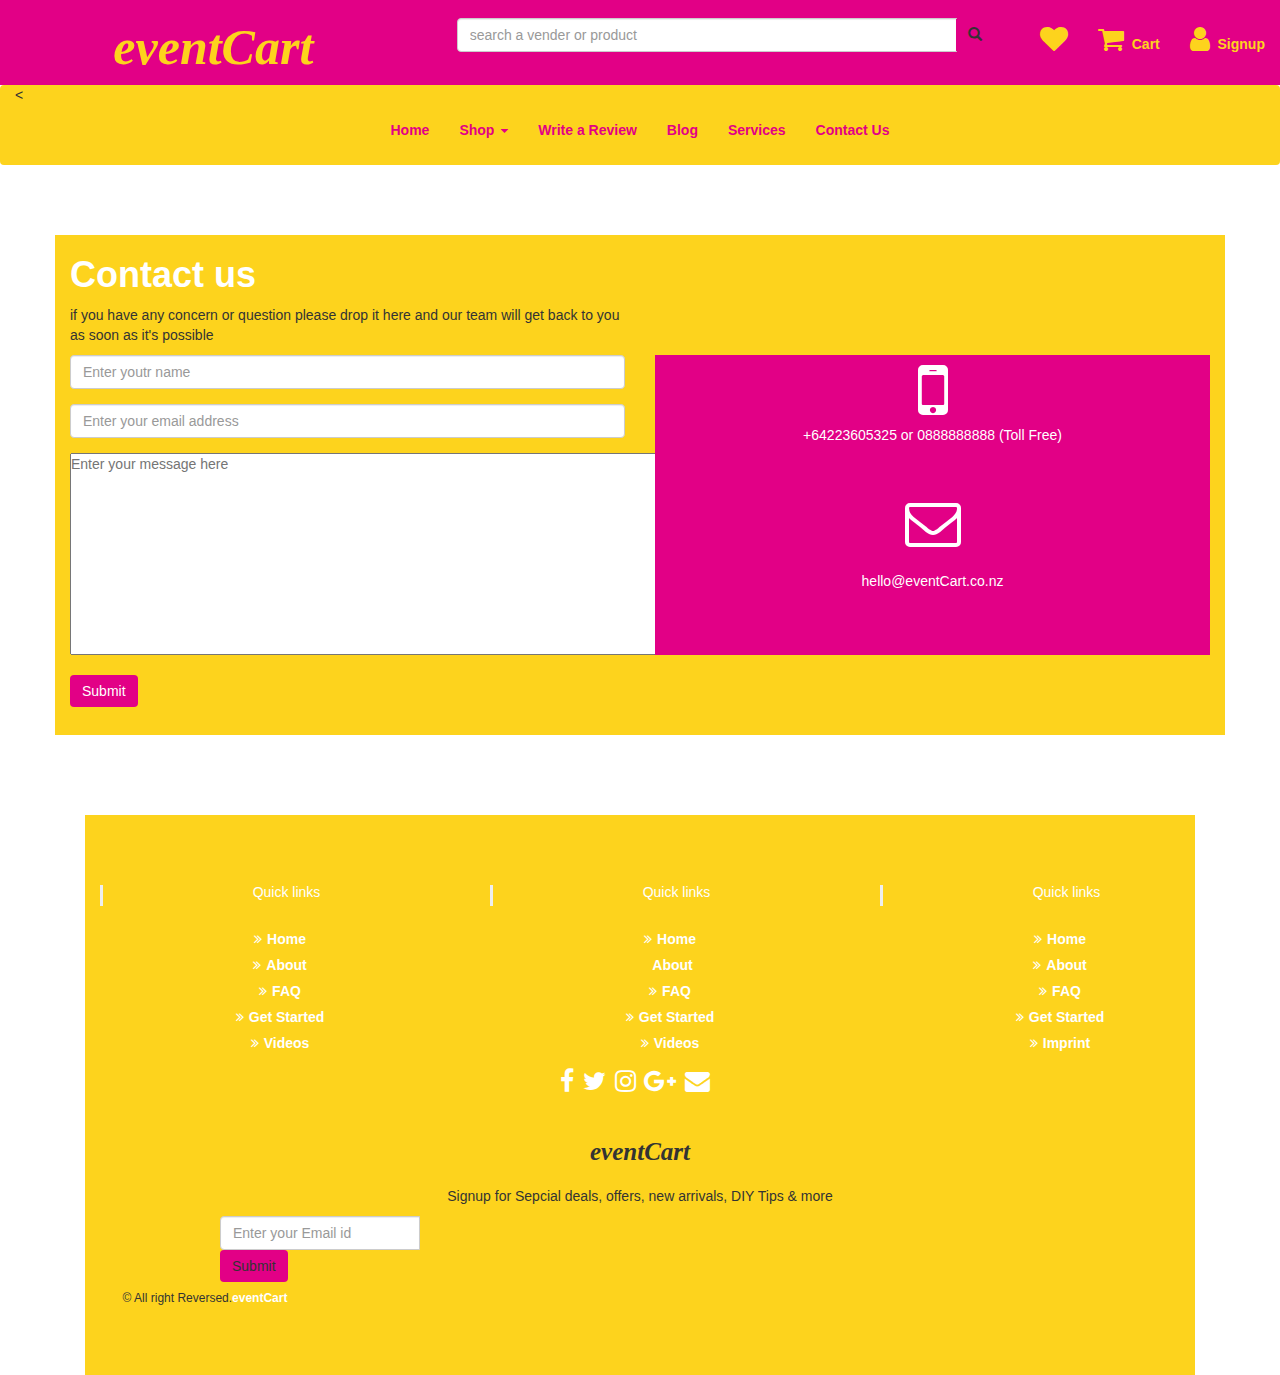
<file: contact.html>
<!DOCTYPE html>
<html>
	<head>
		<title></title>	
		<meta charset="utf-8">
		<meta name="viewport" content="width=device-width, initial-scale=1">
		<link rel="stylesheet" type="text/css" href="StyleSheet\Style.css">
		<link rel="stylesheet" type="text/css" href="StyleSheet\bootstrap-3.3.7-dist\css\bootstrap.min.css">
		<script src="https://ajax.googleapis.com/ajax/libs/jquery/3.5.1/jquery.min.js"></script>
		<script src="https://maxcdn.bootstrapcdn.com/bootstrap/3.4.1/js/bootstrap.min.js"></script>
		<link rel="stylesheet" type="text/css" href="StyleSheet\font-awesome-4.7.0\css\font-awesome.min.css">
		<link rel="stylesheet" type="text/css" href="StyleSheet\footbar.css">
		<style type="text/css">
	.navbar {
    border: none;
    background-color: #fdd31d;
    min-height: 80px;
    }  
    ul{
	list-style-type: none;
    }
    .btn{
    	background-color: #e20086;
    }

		</style>
	</head>
	<body>
		
		<!-----------------to display offers------------------------->

		<div class="container-fluid" style=" height: auto; background-color:#e20086 ">
			<div class="row">
				<div class="col-lg-4" >					
					<h1 style = "text-align: center; font-family: Georgia; font-size: 50px; color: #fdd31d"><b><i>eventCart</i></b></h1>					
				</div>

				<!---------------------------BRAND NAME, SEARCH BAR, CART, SIGNUP----------------------------------------->

				<div class="col-lg-4">
					<div style= "padding-top: 10px;">
						<div class="navbar-form">
							<div class="input-group">
								<input type="text" name="" class="form-control" style="width: 500px" placeholder="search a vender or product">
								<div class="input-group-btn">
									<button class="btn btn-default button" type="submit"><i  class="glyphicon glyphicon-search"></i></button>
								</div>
							</div>							
					   </div>
				    </div>
				</div>
				<div class="col-lg-4">
					<ul class="nav navbar-nav navbar-right" style=" color:#fdd31d; padding-top: 10px;">
						<li><a href="#"><i class="fa fa-heart fa-2x" aria-hidden="true"></i></a></li>
						<li><a href="#"><i class="fa fa-shopping-cart fa-2x" aria-hidden="true"></i> &nbsp;Cart</a></li>
						<li><a href="Signup.html" ><i class="fa fa-user fa-2x"></i> &nbsp;Signup </a></li>
					</ul>
				</div>
			</div>
		</div>

<!-------------------------------------NAV BAR- home, shop, review, blog, contact  us------------------------------------->

	<div class="container-fluid" > 
	<div class="row" >			
			<div class="navbar navbar-default navbar-inverse" >
				<div class="navbar-header" style="margin-left: 100px">
					<button class="navbar-toggle" data-toggle="collapse" data-target="#nav1" >
					<span class="icon-bar"></span>
					<span class="icon-bar"></span>
					<span class="icon-bar"></span>
					</button>
				</div>

<!-------------------------------------Navigation items------------------------------------------------------------------>

			<div class="navbar-collapse" id="nav1">					<
					<ul class="nav navbar-nav navbarcenter" style= "z-index: 1">
						<li ><a href="index.html">Home</a></li>
						<li class= "dropdown"><a href="#" data-toggle="dropdown">Shop <span class="caret"></span></a>
                             <ul class="dropdown-menu" style="background-color: #fdd31d">
                             	<li><a href="findVender.html">vender</a></li>
                                    <li><a href="DIY.html">product</a></li>
                             </ul>
						</li>
						<li><a href="review.html">Write a Review</a></li>
						<li><a href="#">Blog</a></li>
						<li><a href="#">Services</a></li>
						<li><a href="contact.html">Contact Us</a></li>
					</ul>
			</div>
		</div>
		</div>
	</div>

<!--------------------------------------------UPDATE YOUR DETAILS------------------------------------------------->
<div class="container" style=" height: 500px; margin-top: 50px; background-color:#fdd31d ">
			<div class="row">
				<div class="col-lg-6" >
                 <h1 style="color: white"><b> Contact us</b></h1>

                 <p> if you have any concern or question please drop it here and our team will get back to you as soon as it's possible</p>

                 <div class="form-group">
							<input type="name" name="name" placeholder="Enter youtr name " class="form-control">
						</div>
                 <div class="form-group">
						
							<input type="email" name="email" placeholder="Enter your email address" class="form-control">
						</div>

						<div class="form-group">
						<textarea rows="10" cols="75" placeholder="Enter your message here" ></textarea >
				
						</div>
						<button class="btn btn-primary">Submit</button>
				</div>


				<div class="col-lg-6">
                     <div style="height: 300px; background-color: #e20086; margin-top: 120px">  
                     	<center>
                     	<ul>
                           <li><a href="#"><i class="fa fa-mobile fa-5x" aria-hidden="true" style="color:white"></i>


                          </a></li>   <p style="color:white">+64223605325 or 0888888888 (Toll Free) </p></br>
                      </br>
                           <li><a href="#"><i class="fa fa-envelope-o fa-4x" aria-hidden="true" style="color:white"></i>

                          </a></li> </br>   <p style="color:white">hello@eventCart.co.nz</p>
                        </ul>
                        </center>
                     </div>


				</div>
			</div>
		</div>

		</br>
		</br>
		</br>
<!--------------------------------------FOOTER ------------------------------------->

</br>
<div class ="container">
<div class = "raw">
<div class ="col-lg-12">
<section id="footer">
	<div class="container">
		<div class="row text-center text-xs-center text-sm-left text-md-left">
			<div class="col-xs-12 col-sm-4 col-md-4">
				<h5>Quick links</h5>
				<ul class="list-unstyled quick-links">
					<li><a href=""><i class="fa fa-angle-double-right"></i>Home</a></li>
					<li><a href=""><i class="fa fa-angle-double-right"></i>About</a></li>
					<li><a href=""><i class="fa fa-angle-double-right"></i>FAQ</a></li>
					<li><a href=""><i class="fa fa-angle-double-right"></i>Get Started</a></li>
					<li><a href=""><i class="fa fa-angle-double-right"></i>Videos</a></li>
				</ul>
			</div>
			<div class="col-xs-12 col-sm-4 col-md-4">
				<h5>Quick links</h5>
				<ul class="list-unstyled quick-links">
					<li><a href=""><i class="fa fa-angle-double-right"></i>Home</a></li>
					<li><a href=""><i cla-ss="fa fa-angle-double-right"></i>About</a></li>
					<li><a href=""><i class="fa fa-angle-double-right"></i>FAQ</a></li>
					<li><a href=""><i class="fa fa-angle-double-right"></i>Get Started</a></li>
					<li><a href=""><i class="fa fa-angle-double-right"></i>Videos</a></li>
				</ul>
			</div>
			<div class="col-xs-12 col-sm-4 col-md-4">
				<h5 >Quick links</h5>
				<ul class="list-unstyled quick-links">
					<li><a href=""><i class="fa fa-angle-double-right"></i>Home</a></li>
					<li><a href=""><i class="fa fa-angle-double-right"></i>About</a></li>
					<li><a href=""><i class="fa fa-angle-double-right"></i>FAQ</a></li>
					<li><a href=""><i class="fa fa-angle-double-right"></i>Get Started</a></li>
					<li><a href="" title="Design and developed by"><i class="fa fa-angle-double-right"></i>Imprint</a></li>
				</ul>
			</div>
		</div>
	</div>
	<div class="row">
		<div class="col-xs-12 col-sm-12 col-md-12 mt-2 mt-sm-5">
			<ul class="list-unstyled list-inline social text-center">
				<li class="list-inline-item"><a href=""><i class="fa fa-facebook"></i></a></li>
				<li class="list-inline-item"><a href=""><i class="fa fa-twitter"></i></a></li>
				<li class="list-inline-item"><a href=""><i class="fa fa-instagram"></i></a></li>
				<li class="list-inline-item"><a href=""><i class="fa fa-google-plus"></i></a></li>
				<li class="list-inline-item"><a href="" target="_blank"><i class="fa fa-envelope"></i></a></li>
			</ul>
		</div>
		<hr>
	</div>
	<div class="footbar">
		<h1 style = "text-align: center; font-family: Ink Free; padding: 10px; font-size: 25px; color: ##fdd31d"><b><i>eventCart</i></b></h1>
		<p style="text-align: center; color:##fdd31d">Signup for Sepcial deals, offers, new arrivals, DIY Tips & more
		</p>
		<div class="input-group mb-4" style="text-align: center">
			<div class="col-lg-4 col-lg-offset-6">
				<input type="text" class="form-control"  style="width: 200px"placeholder="Enter your Email id" aria-label="Recipient's username" aria-describedby="basic-addon2">
				<div class="input-group-append">
					<button class="btn btn-default button" type="button">Submit</button>
				</div>
			</div>
			
			<div class="row">
				<div class="col-xs-12 col-sm-12 col-md-12 mt-2 mt-sm-2 text-center text-white">
					<p class="h6">© All right Reversed.<a class="text-green ml-2" href="https://www.sunlimetech.com" target="_blank" style="color:##fdd31d ">eventCart</a></p>
				</div>
			</div>
		</div>
	</div>
</div>
</section>
</div>
</div>
</div>

</body>
</html>
</file>
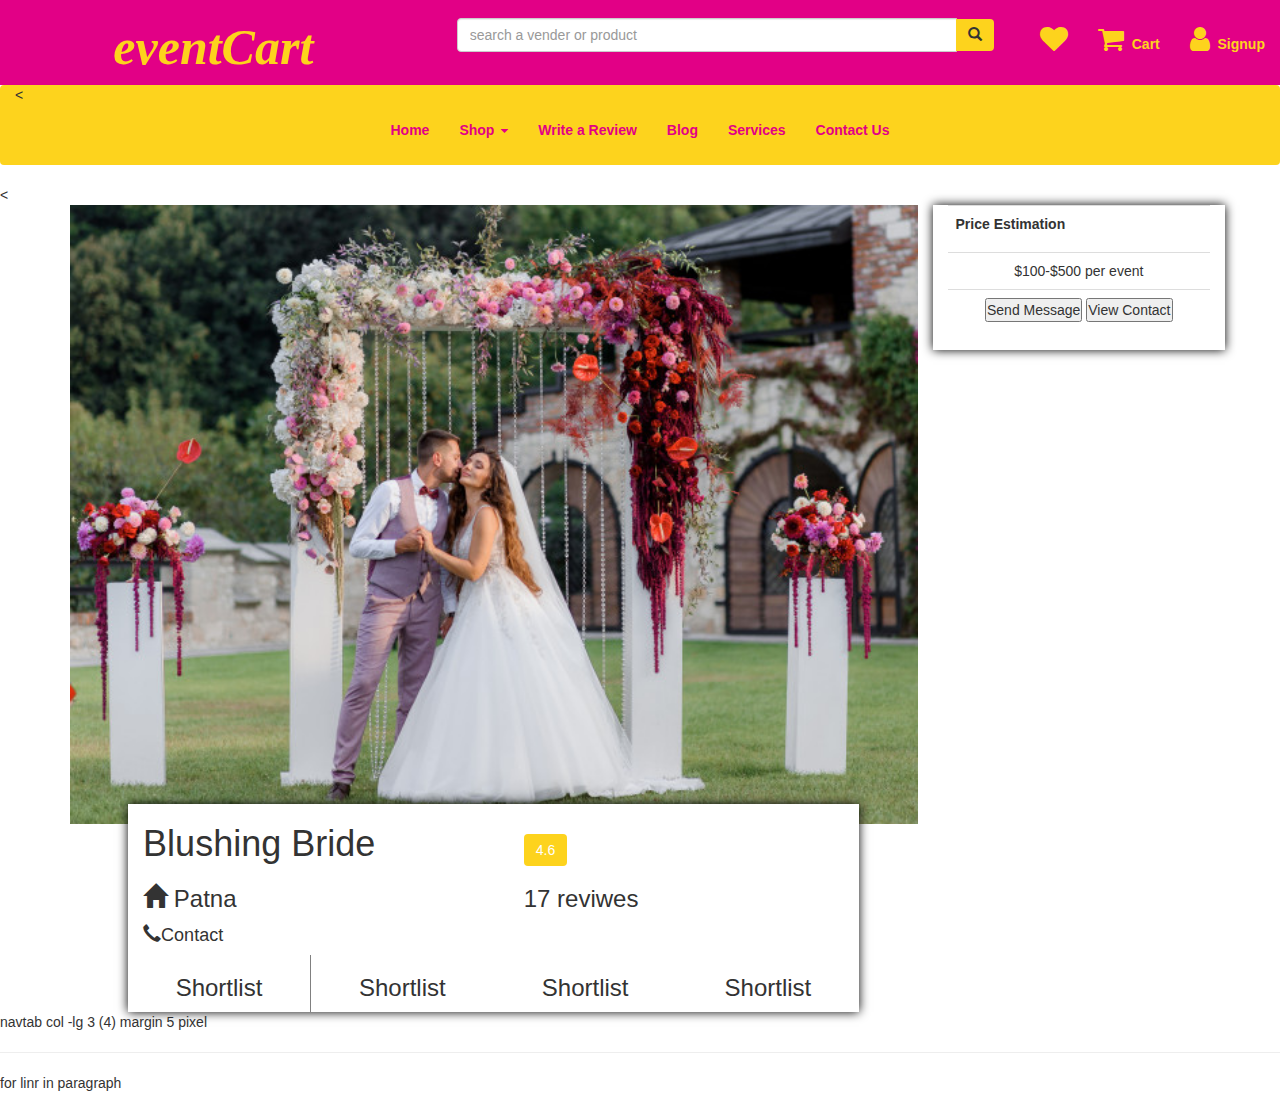
<file: makeupProfileDisplay.html>
<!DOCTYPE html>
<html>
	<head>
		<title></title>	
		<meta charset="utf-8">
		<meta name="viewport" content="width=device-width, initial-scale=1">
		<link rel="stylesheet" type="text/css" href="StyleSheet\Style.css">
		<link rel="stylesheet" type="text/css" href="StyleSheet\bootstrap-3.3.7-dist\css\bootstrap.min.css">
		<script src="https://ajax.googleapis.com/ajax/libs/jquery/3.5.1/jquery.min.js"></script>
		<script src="https://maxcdn.bootstrapcdn.com/bootstrap/3.4.1/js/bootstrap.min.js"></script>
		<link rel="stylesheet" type="text/css" href="StyleSheet\font-awesome-4.7.0\css\font-awesome.min.css">
		<link rel="stylesheet" type="text/css" href="StyleSheet\footbar.css">
		<style type="text/css">
			.navbar {
    border: none;
    background-color: #fdd31d;
    min-height: 80px;
}
		</style>
	</head>
	<body>
		
		<!-----------------to display offers------------------------->

		<div class="container-fluid" style=" height: auto; background-color:#e20086 ">
			<div class="row">
				<div class="col-lg-4" >					
					<h1 style = "text-align: center; font-family: Georgia; font-size: 50px; color: #fdd31d"><b><i>eventCart</i></b></h1>					
				</div>

				<!---------------------------BRAND NAME, SEARCH BAR, CART, SIGNUP----------------------------------------->

				<div class="col-lg-4">
					<div style= "padding-top: 10px;">
						<div class="navbar-form">
							<div class="input-group">
								<input type="text" name="" class="form-control" style="width: 500px" placeholder="search a vender or product">
								<div class="input-group-btn">
									<button class="btn btn-default button" type="submit"><i  class="glyphicon glyphicon-search"></i></button>
								</div>
							</div>							
					   </div>
				    </div>
				</div>
				<div class="col-lg-4">
					<ul class="nav navbar-nav navbar-right" style=" color:#fdd31d; padding-top: 10px;">
						<li><a href="#"><i class="fa fa-heart fa-2x" aria-hidden="true"></i></a></li>
						<li><a href="#"><i class="fa fa-shopping-cart fa-2x" aria-hidden="true"></i> &nbsp;Cart</a></li>
						<li><a href="Signup.html" ><i class="fa fa-user fa-2x"></i> &nbsp;Signup </a></li>
					</ul>
				</div>
			</div>
		</div>

<!-------------------------------------NAV BAR- home, shop, review, blog, contact  us------------------------------------->

	<div class="container-fluid" > 
	<div class="row" >			
			<div class="navbar navbar-default navbar-inverse" >
				<div class="navbar-header" style="margin-left: 100px">
					<button class="navbar-toggle" data-toggle="collapse" data-target="#nav1" >
					<span class="icon-bar"></span>
					<span class="icon-bar"></span>
					<span class="icon-bar"></span>
					</button>
				</div>

<!-------------------------------------Navigation items------------------------------------------------------------------>

			<div class="navbar-collapse" id="nav1">					<
					<ul class="nav navbar-nav navbarcenter" style= "z-index: 1">
						<li ><a href="index.html">Home</a></li>
						<li class= "dropdown"><a href="#" data-toggle="dropdown">Shop <span class="caret"></span></a>
                             <ul class="dropdown-menu" style="background-color: #fdd31d">
                             	<li><a href="findVender.html">vender</a></li>
                                    <li><a href="DIY.html">product</a></li>
                             </ul>
						</li>
						<li><a href="review.html">Write a Review</a></li>
						<li><a href="#">Blog</a></li>
						<li><a href="#">Services</a></li>
						<li><a href="contact.html">Contact Us</a></li>
					</ul>
			</div>
		</div>
		</div>
	</div>
<!-------------------------------profile creation---------------------->

<<!-- div class="container" > 
	<div class="row" >	
		<div class="col-lg-8" style="background-image: url('Images\\vender\\wed-deco.jpg'); height: 400px">

		</div>

		<div class= "col-lg-4" style="text-align: center">
	 <table class="table" >
	 	<tr>
	 		<th><p>Price Estimation</p></th>
	 	</tr>
	 	<tr>
	 		<td> $100-$500 per event</td>
	 	</tr>
	 	<tr>
	 		<td>
	 		<button>Send Message</button>
	 		<button>View Contact</button> </td>
	 	</tr>
	 </table>		
		</div>
	</div>
</div>

<!-------------------------2nd------------------------------------------->
<!-- <div class="container">
		<div class="row">
			<div class="col-lg-9 col-lg-offset-3" style="height: 300px; box-shadow: 0px 0px 10px black;margin-top: -10px">
				</div>
				<div class="col-lg-6">
					
				</div>
			</div>
		</div>
		<div class="container-fluid">
			<div class="row">
				<div class="col-lg-6">
						<div class="row">
							<div class="col-lg-8 col-lg-offset-2 " style="height: 300px; box-shadow: 0px 0px 10px black;margin-top: -20px; background-color: white">
								<div class="row">
									
									<div class="col-lg-6">
										<h1>Blushing Bride</h1>
										<h3><span class="glyphicon glyphicon-home"></span> Patna</h3>
										<h4><span class="glyphicon glyphicon-earphone"></span>Contact</h4>
									</div>
									<div class="col-lg-6" style="padding: 30px">
										<a href="#" class="btn btn-success">4.6</a>
										<h3>17 reviwes</h3>
									</div>
								</div>
								<div class="row" style="text-align: center;">
				<div class="col-lg-3" style="border-right: 1px solid gray">
					<h3>Shortlist</h3>
				</div>
				<div class="col-lg-3">
					<h3>Shortlist</h3>
				</div>
				<div class="col-lg-3">
					<h3>Shortlist</h3>
				</div>
				<div class="col-lg-3">
					<h3>Shortlist</h3>
				</div>
			</div>
							</div>
						</div>

					</div>
				
				<div class="col-lg-6">
					
				</div>
			</div>
			
		</div>
		

 -->


<div class="container">
			<div class="row">
				<div class="col-lg-9">
					  <img src= "Images\\vender\\wed-deco.jpg" style="width: 100%">
				</div>

				<div class= "col-lg-3" style="text-align: center; box-shadow: 0px 0px 10px black">
	                <table class="table" >
	 	              <tr>
	 		             <th><p>Price Estimation</p></th>
	 	              </tr>
	 	              <tr>
	 		             <td> $100-$500 per event</td>
	 	              </tr>
	 	              <tr>
	 		             <td>
	 		                <button>Send Message</button>
	 		                <button>View Contact</button> 
	 		            </td>
	 	               </tr>
	                </table>		
		        </div>
		</div>
</div>

		<div class="container">
			<div class="row">
				<div class="col-lg-9">
					<div class="row">
						<div class="col-lg-10 col-lg-offset-1 " style="height: auto; box-shadow: 0px 0px 10px black;margin-top: -20px; background-color: white">
							<div class="row">
								
								<div class="col-lg-6">
									<h1>Blushing Bride</h1>
									<h3><span class="glyphicon glyphicon-home"></span> Patna</h3>
									<h4><span class="glyphicon glyphicon-earphone"></span>Contact</h4>
								</div>
								<div class="col-lg-6" style="padding: 30px">
									<a href="#" class="btn btn-success">4.6</a>
									<h3>17 reviwes</h3>
								</div>
							</div>
							<div class="row" style="text-align: center;">
								<div class="col-lg-3" style="border-right: 1px solid gray">
									<h3>Shortlist</h3>
								</div>
								<div class="col-lg-3">
									<h3>Shortlist</h3>
								</div>
								<div class="col-lg-3">
									<h3>Shortlist</h3>
								</div>
								<div class="col-lg-3">
									<h3>Shortlist</h3>
								</div>
							</div>
						</div>
					</div>
				</div>
				
				<div class="col-lg-3">
					
				</div>
			</div>
			
		</div>
		
	</body>
</html>
</body>

navtab
col -lg 3 (4)
margin 5 pixel

<hr> for linr in paragraph
</file>
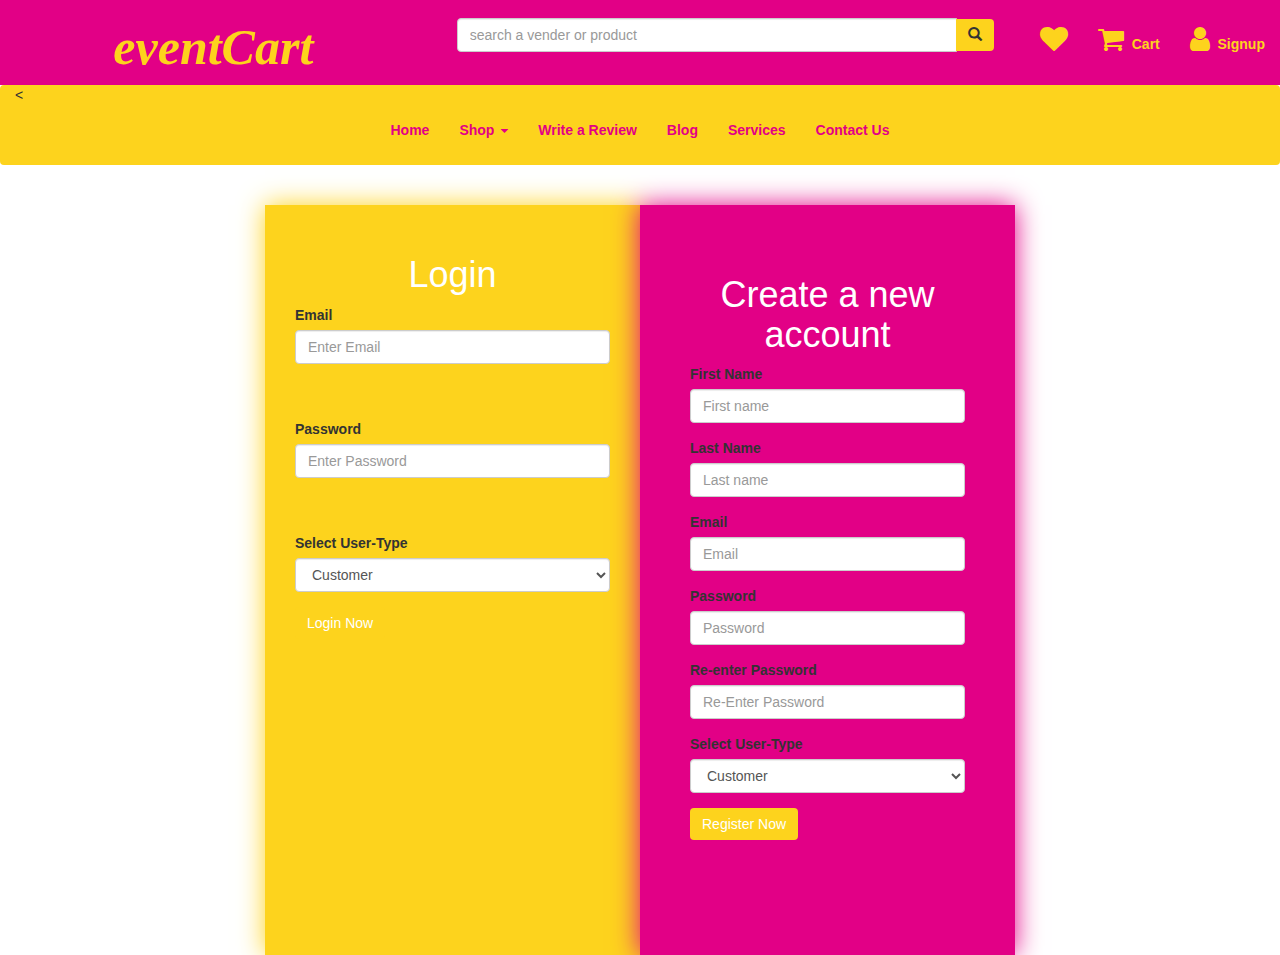
<file: signup.html>
<!DOCTYPE html>
<html>
	<head>
		<title></title>	
		<meta charset="utf-8">
		<meta name="viewport" content="width=device-width, initial-scale=1">
		<link rel="stylesheet" type="text/css" href="StyleSheet\Style.css">
		<link rel="stylesheet" type="text/css" href="StyleSheet\bootstrap-3.3.7-dist\css\bootstrap.min.css">
		<script src="https://ajax.googleapis.com/ajax/libs/jquery/3.5.1/jquery.min.js"></script>
		<script src="https://maxcdn.bootstrapcdn.com/bootstrap/3.4.1/js/bootstrap.min.js"></script>
		<link rel="stylesheet" type="text/css" href="StyleSheet\font-awesome-4.7.0\css\font-awesome.min.css">
		<link rel="stylesheet" type="text/css" href="StyleSheet\footbar.css">
		<style type="text/css">
			.navbar {
    border: none;
    background-color: #fdd31d;
    min-height: 80px;
}
		</style>
	</head>
	<body>
		
		<!-----------------to display offers------------------------->

		<div class="container-fluid" style=" height: auto; background-color:#e20086 ">
			<div class="row">
				<div class="col-lg-4" >					
					<h1 style = "text-align: center; font-family: Georgia; font-size: 50px; color: #fdd31d"><b><i>eventCart</i></b></h1>					
				</div>

				<!---------------------------BRAND NAME, SEARCH BAR, CART, SIGNUP----------------------------------------->

				<div class="col-lg-4">
					<div style= "padding-top: 10px;">
						<div class="navbar-form">
							<div class="input-group">
								<input type="text" name="" class="form-control" style="width: 500px" placeholder="search a vender or product">
								<div class="input-group-btn">
									<button class="btn btn-default button" type="submit"><i  class="glyphicon glyphicon-search"></i></button>
								</div>
							</div>							
					   </div>
				    </div>
				</div>
				<div class="col-lg-4">
					<ul class="nav navbar-nav navbar-right" style=" color:#fdd31d; padding-top: 10px;">
						<li><a href="#"><i class="fa fa-heart fa-2x" aria-hidden="true"></i></a></li>
						<li><a href="#"><i class="fa fa-shopping-cart fa-2x" aria-hidden="true"></i> &nbsp;Cart</a></li>
						<li><a href="Signup.html" ><i class="fa fa-user fa-2x"></i> &nbsp;Signup </a></li>
					</ul>
				</div>
			</div>
		</div>

<!-------------------------------------NAV BAR- home, shop, review, blog, contact  us------------------------------------->

	<div class="container-fluid" > 
	<div class="row" >			
			<div class="navbar navbar-default navbar-inverse" >
				<div class="navbar-header" style="margin-left: 100px">
					<button class="navbar-toggle" data-toggle="collapse" data-target="#nav1" >
					<span class="icon-bar"></span>
					<span class="icon-bar"></span>
					<span class="icon-bar"></span>
					</button>
				</div>

<!-------------------------------------Navigation items------------------------------------------------------------------>

			<div class="navbar-collapse" id="nav1">					<
					<ul class="nav navbar-nav navbarcenter" style= "z-index: 1">
						<li ><a href="index.html">Home</a></li>
						<li class= "dropdown"><a href="#" data-toggle="dropdown">Shop <span class="caret"></span></a>
                             <ul class="dropdown-menu" style="background-color: #fdd31d">
                             	<li><a href="findVender.html">vender</a></li>
                                    <li><a href="DIY.html">product</a></li>
                             </ul>
						</li>
						<li><a href="review.html">Write a Review</a></li>
						<li><a href="#">Blog</a></li>
						<li><a href="#">Services</a></li>
						<li><a href="contact.html">Contact Us</a></li>
					</ul>
			</div>
		</div>
		</div>
	</div>






<!--------------------------------------------Signup form------------------------------------------------->
	<div class="container">
		<div class="row" >
			<div class="col-lg-8 col-lg-offset-2" style="margin-top: 20px;">
				<div class="col-lg-6" style="padding: 30px; height: 750px; background-color: #fdd31d; box-shadow:0px 0px 25px  #fdd31d">
					<h1 style="text-align: center; color: white">Login </h1>
				<!-- 	<form action="./login.php" method="post"> -->
						<div class="form-group">
							<label>Email</label>
							<input type="email" id="l1" name="email" placeholder="Enter Email " onfocus="rem(this.id)" class="form-control"><i><span style="color:white; font-size: 10px;" id="e"></span></i><br><br>
						</div>
						<div class="form-group">
							<label>Password</label>
							<input type="password" id="l2" name="password" placeholder="Enter Password " onfocus="rem(this.id)" class="form-control"><i><span style="color:white; font-size: 10px;" id="f"></span></i><br><br>
						</div>
						<div class="form-group">
							<label>Select User-Type</label>
							<select class="form-control">
								<option>Customer</option>
								<option>Vendor</option>
							</select>
						</div>
						<button class="btn btn-primary"  onclick="LoginValidation();" >Login Now</button>
					</form>
				</div>
				<div class="col-lg-6" style="padding:50px; height: 750px; background-color:#e20086;box-shadow:0px 0px 25px #e20086">
					<h1 style="text-align: center; color: white">Create a new account</h1>
					<!-- <form action="./register.php" method="post"> -->
						<div class="form-group">
							<label>First Name</label>
							<input type="fname" name="first_name" id="j1" placeholder="First name" onfocus="rem(this.id)" class="form-control"><i><span style="color:white; font-size: 10px;" id="a"></span></i>
						</div>
						<div class="form-group">
							<label>Last Name</label>
							<input type="lname" name="last_name" id="j2" placeholder="Last name" onfocus="rem(this.id)" class="form-control"><i><span style="color:white; font-size: 10px;" id="b"></span></i>
						</div>
						<div class="form-group">
							<label>Email</label>
							<input type="email" name="email" id="j3" placeholder="Email" onfocus="rem(this.id)" class="form-control"><i><span style="color:white; font-size: 10px;" id="c"></span></i>
						</div>
						<div class="form-group">
							<label>Password</label>
							<input type="password" name="paasword" id="j4" placeholder="Password" onfocus="rem(this.id)" class="form-control"><i><span style="color:white; font-size: 10px;" id="d"></span></i>
						</div>
						<div class="form-group">
							<label>Re-enter Password</label>
							<input id="Re_password" type="password" name="re_enter_pass" placeholder="Re-Enter Password" class="form-control">
						</div>
						<div class="form-group">
							<label>Select User-Type</label>
							<select class="form-control" name="select_type">
								<option>Customer</option>
								<option>Vendor</option>
							</select>
						</div>
						<button class="btn btn-primary" type="submit" onclick="SignUpValidation();">Register Now</button>
						<!-- <button href="CustomerInfo.php"; class = "btn btn-primary" id="Register-now">Register Now</button> -->
					</form>
				</div>
			</div>
		</div>
	</div>
	<!-- <script type="text/javascript" src= "signup.js"></script> -->
</body>
</html>
</file>
